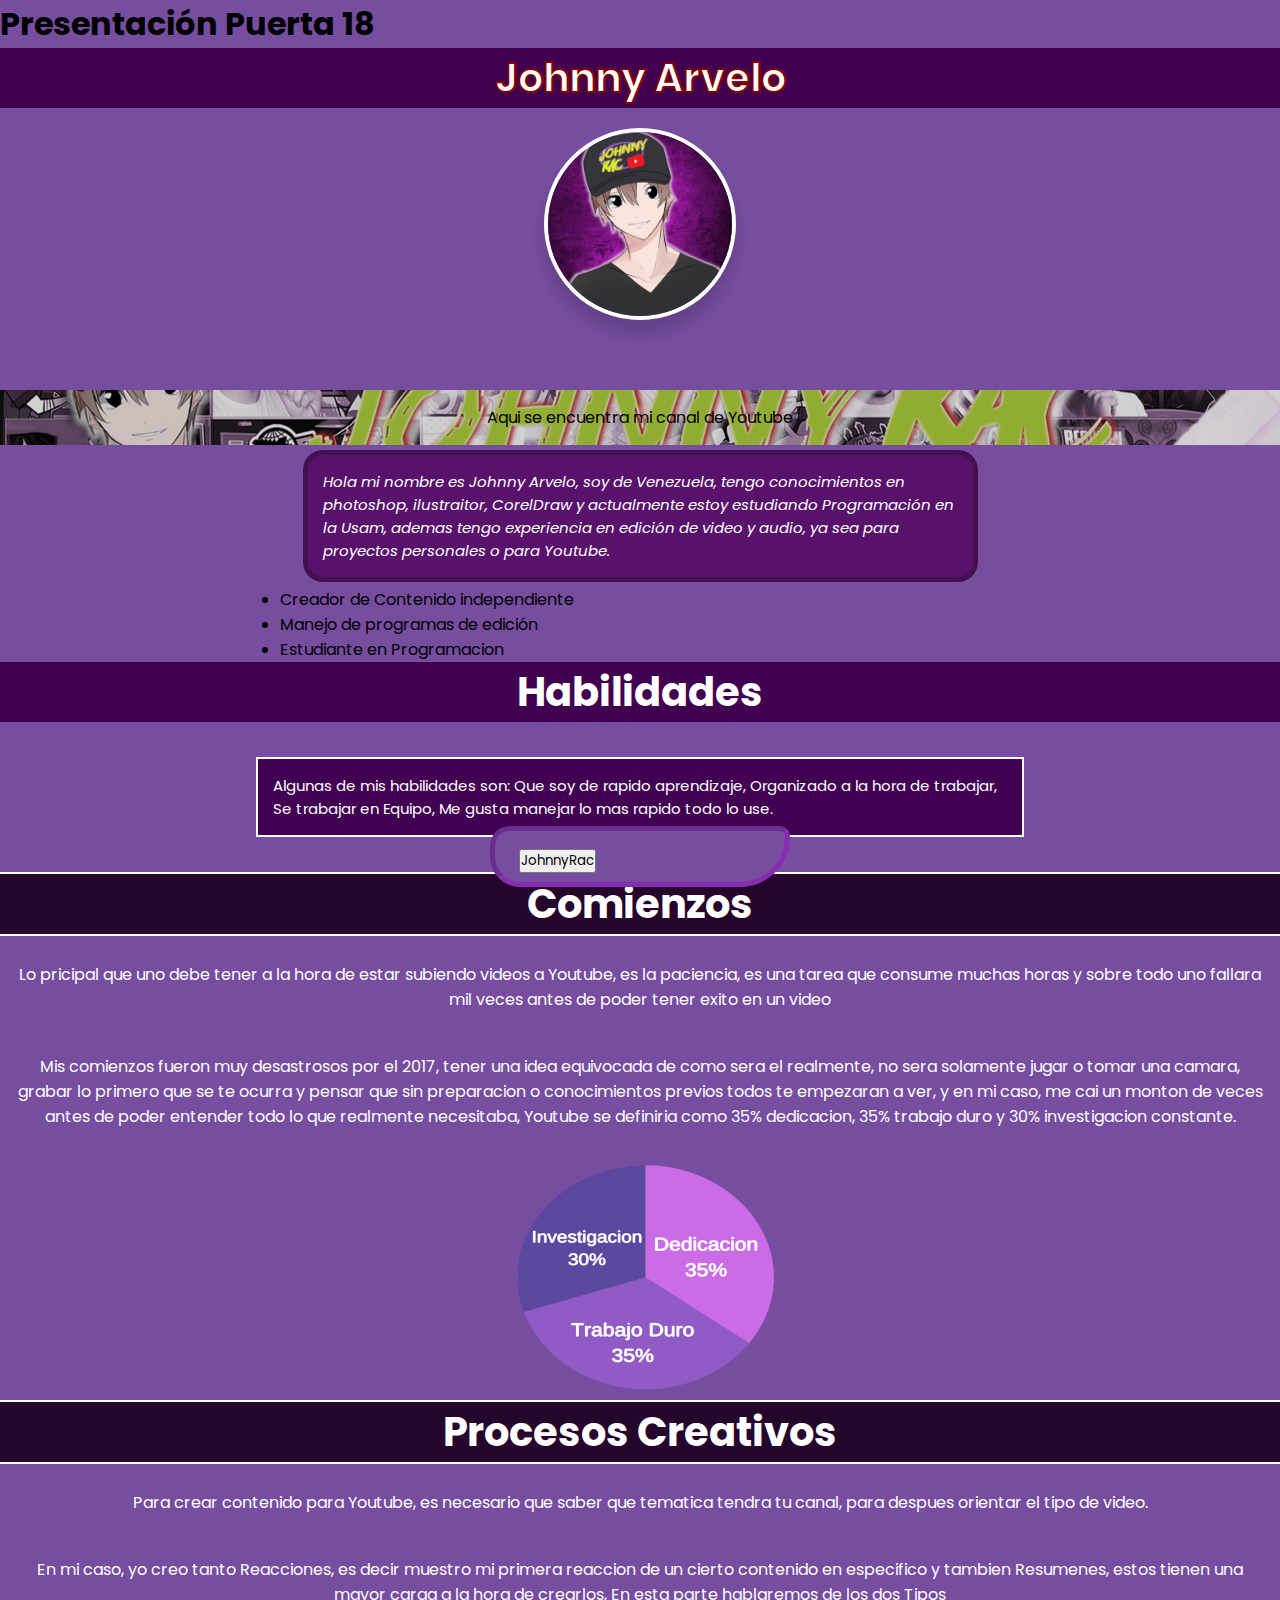
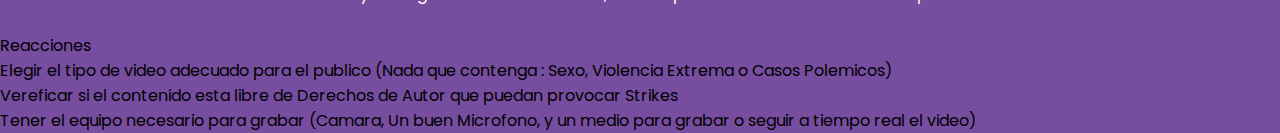
<file: index.html>
<!DOCTYPE html>
<html lang="es">
<head>
    <meta charset="UTF-8">
    <meta http-equiv="X-UA-Compatible" content="IE=edge">
    <meta name="viewport" content="width=device-width, initial-scale=1.0">
    <link rel="stylesheet" href="Css/style.css">
    <title>Primer Trabajo</title>
</head>
<body>
    <div class="banner" id="presentacion">
        <h1> Presentación Puerta 18</h1>
        <h3> Johnny Arvelo</h3>
    </div>
    <div class="imagen_propia" id="perfil">
        <img src="channels4_profile.jpg" >
    </div>
    <div class="link" id="canal"> 
        <p>Aqui se encuentra mi canal de Youtube</p>
        <a href="https://www.youtube.com/channel/UCSBNFHCEN4ayg3auX8632MQ">
            <button>JohnnyRac</button>
        </a>
    </div>
    <div class="texto" id="presentacion 1">
        <p> Hola mi nombre es Johnny Arvelo, soy de Venezuela, 
            tengo conocimientos en photoshop, ilustraitor, CorelDraw y 
            actualmente estoy estudiando Programación en la Usam, ademas 
            tengo experiencia en edición de video y audio, ya sea para 
            proyectos personales o para Youtube.
        </p>
    </div>
    <div class="lista" id="lista">
        <ul>
            <li> Creador de Contenido independiente</li>
            <li> Manejo de programas de edición</li>
            <li> Estudiante en Programacion</li>
        </ul>
    </div>
    <div class="habilidades" id="complemento">
            <h3> Habilidades </h3>
            <p> Algunas de mis habilidades son:
                Que soy de rapido aprendizaje, Organizado a la hora de trabajar, 
                Se trabajar en Equipo, Me gusta manejar lo mas rapido todo lo 
                use.
            </p>
    </div>
    <div class="comienzo" id="inicios">
        <h3> Comienzos </h3>
        <p> Lo pricipal que uno debe tener a la hora de estar 
            subiendo videos a Youtube, es la paciencia, es una 
        tarea que consume muchas horas y sobre todo uno fallara mil veces
        antes de poder tener exito en un video
        </p>
        <p> Mis comienzos fueron muy desastrosos por el 2017, tener una idea equivocada
            de como sera el realmente, no sera solamente jugar o tomar una camara, grabar 
            lo primero que se te ocurra y pensar que sin preparacion o conocimientos previos
            todos te empezaran a ver, y en mi caso, me cai un monton de veces antes de poder 
            entender todo lo que realmente necesitaba, Youtube se definiria como 35% dedicacion, 35% trabajo duro y 30% investigacion constante.
        </p>
        <img src="circulo.png" alt="imagen de la grafica">
</div>
<div class="procesos" id="proceso">
    <h3> Procesos Creativos </h3>
    <p> Para crear contenido para Youtube, es necesario que saber que 
        tematica tendra tu canal, para despues orientar el tipo de video.
    </p>
    <p> En mi caso, yo creo tanto Reacciones, es decir muestro mi primera reaccion
        de un cierto contenido en especifico y tambien Resumenes, estos tienen una mayor carga
        a la hora de crearlos, En esta parte hablaremos de los dos Tipos 
    </p>
    <ol>Reacciones 
        <li> Elegir el tipo de video adecuado para el publico 
            (Nada que contenga : Sexo, Violencia Extrema o Casos Polemicos)
        </li>
        <li> Vereficar si el contenido esta libre de Derechos de Autor
            que puedan provocar Strikes
        </li>
        <li> Tener el equipo necesario para grabar
            (Camara, Un buen Microfono, y un medio para grabar o seguir a tiempo
            real el video)
        </li>
    </ol>
</div>
</body>
</html>
</file>
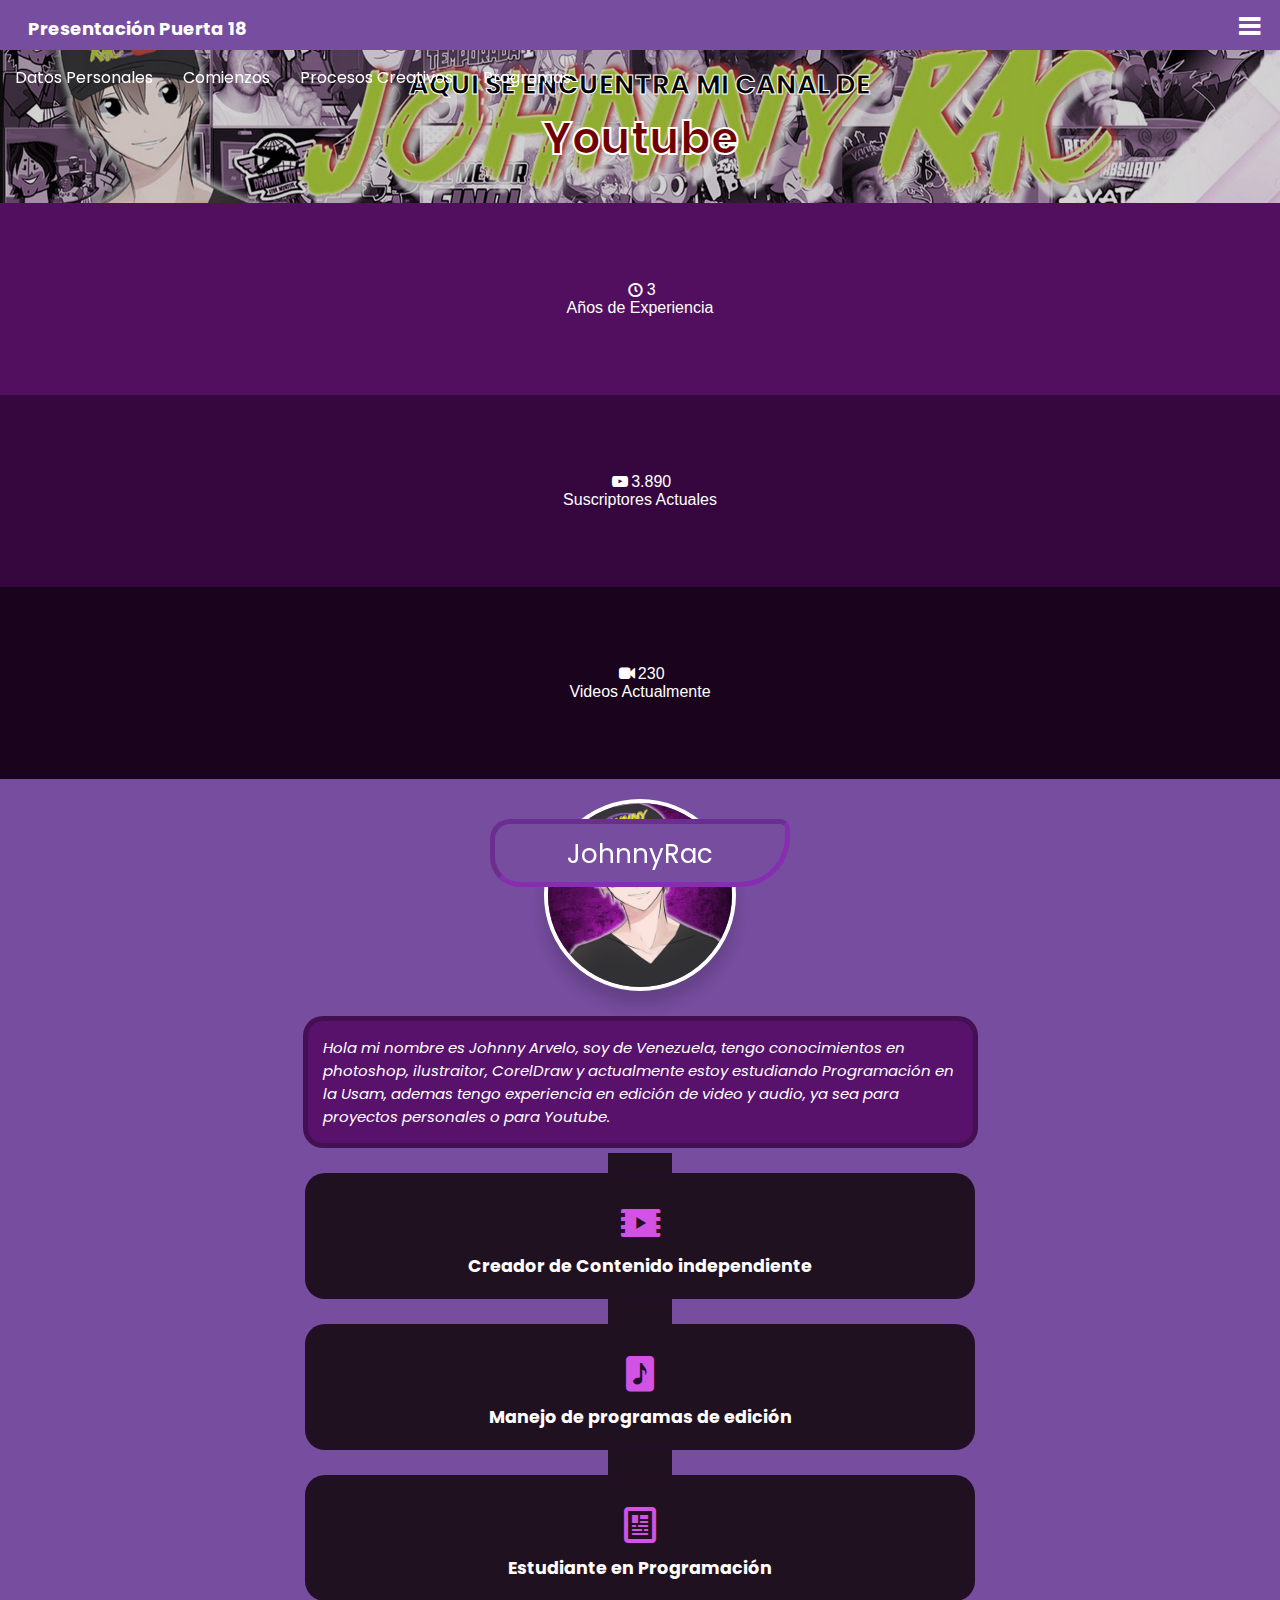
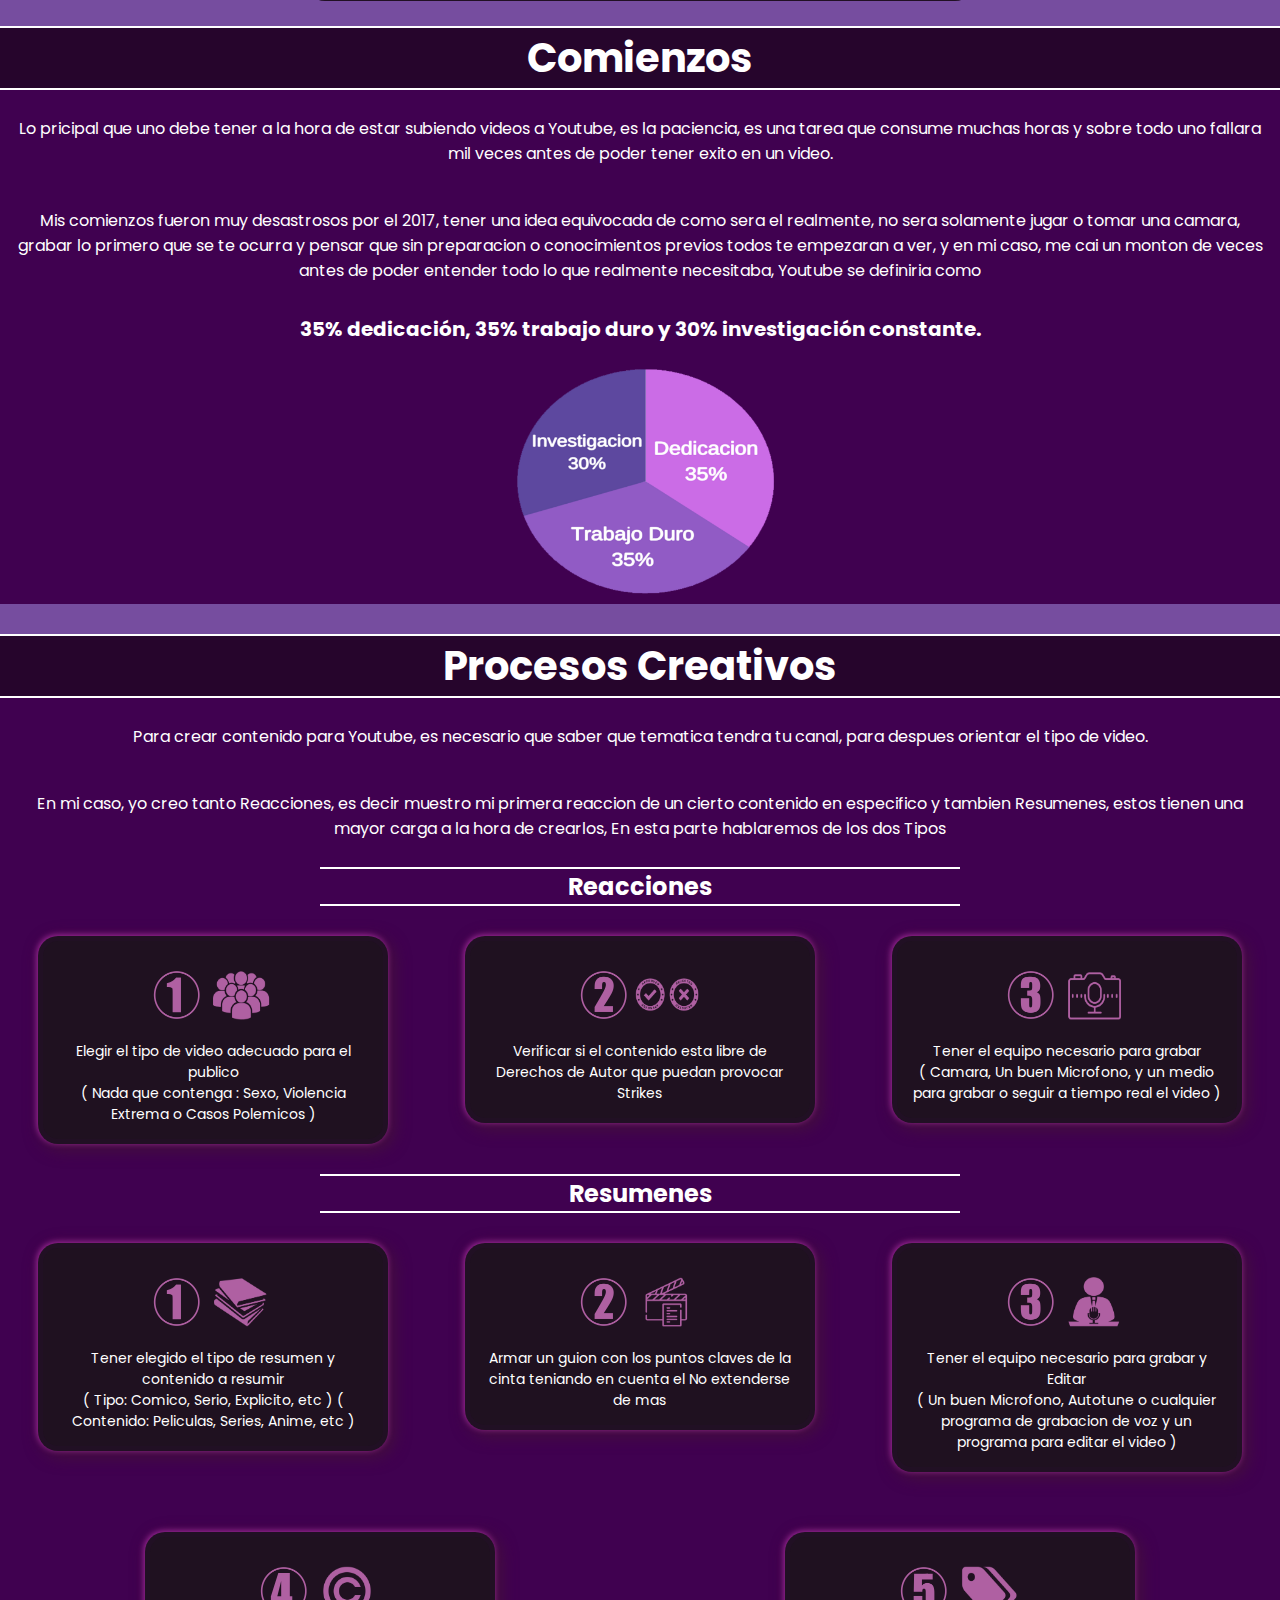
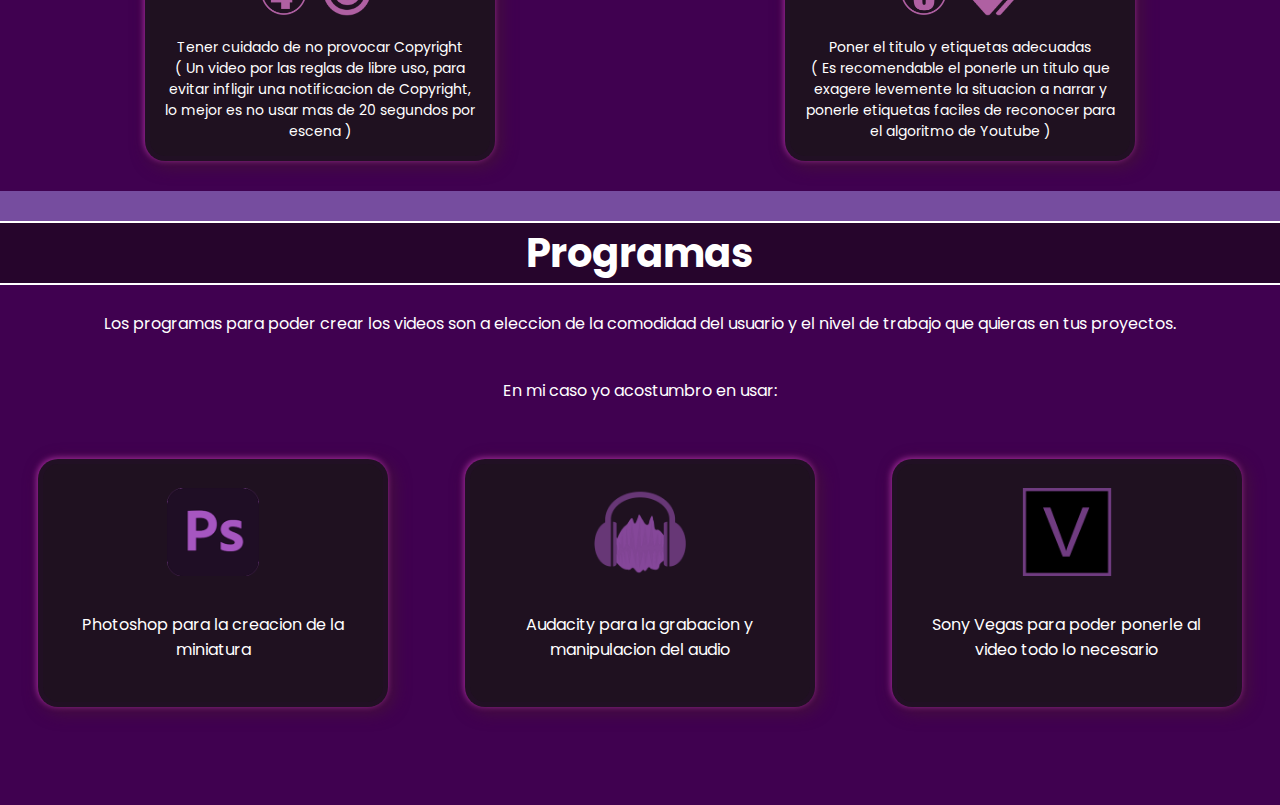
<file: index_2.html>
<!DOCTYPE html>
<html lang="es">
<head>
    <meta charset="UTF-8">
    <meta http-equiv="X-UA-Compatible" content="IE=edge">
    <meta name="viewport" content="width=device-width, initial-scale=1.0">
    <link rel="stylesheet" href="/Css/style.css">
    <link rel="stylesheet" href="/Css/fontello.css">
    <link rel="stylesheet" href="https://use.fontawesome.com/releases/v5.8.1/css/all.css" integrity="sha384-50oBUHEmvpQ+1lW4y57PTFmhCaXp0ML5d60M1M7uH2+nqUivzIebhndOJK28anvf" crossorigin="anonymous">
    <title>Primer Trabajo</title>
</head>
<body>
    <header>
        <div class="portada">
            <h1> Presentación Puerta 18</h1>
            <input type="checkbox" id="menu-bar">
            <label class="icon-menu" for="menu-bar"></label>
            <nav class="menu">
              <a class="icon-user-plus" href="#perfil">Datos Personales</a>
              <a class="icon-user" href="#inicios">Comienzos</a>
              <a class="" href="#proceso">Procesos Creativos</a>
              <a class="" href="#programas">Programas</a>
            </nav>
        </div>
    </header>
    <section>
        <div class="link" id="canal"> 
            <h1>AQUI SE ENCUENTRA MI CANAL DE 
                <br> <span>Youtube</span> 
            </h1>
        <div class="button">
            <p>
                <a href="https://www.youtube.com/channel/UCSBNFHCEN4ayg3auX8632MQ" >JohnnyRac 
                    <i class="fas fa-location-arrow"></i></a>
            </p>
        </div>
        </div>
    </section>
    <section class="barra_contenidos">
          <div class="años">
            <div class="col-lg-3 col-6">
              <div class="small-box bg-warning">
                <div class="inner">
                  <h3 class="icon-clock">3 </i> 
                    <br> Años de Experiencia
                  </h3>
                </div>
            </div>
            </div>
        </div>
        <div class="suscriptores">
            <div class="col-lg-3 col-6">
                <div class="small-box bg-info">
                  <div class="inner">
                    <h3 class="icon-youtube-play">3.890 
                        <br> Suscriptores Actuales </h3>
                  </div>
              </div>
        </div>
        </div>
        <div class="videos">
            <div class="col-lg-3 col-6">
                <div class="small-box bg-info">
                  <div class="inner">
                    <h3 class="icon-videocam">230 
                        <br> Videos Actualmente </h3>
                  </div>
              </div>
        </div>
        </div>
    </section>
    <div class="imagen_propia" id="perfil">
        <img src="Imagenes/channels4_profile.jpg" >
    </div>
    <div class="texto" id="presentacion 1">
        <p> Hola mi nombre es Johnny Arvelo, soy de Venezuela, 
            tengo conocimientos en photoshop, ilustraitor, CorelDraw y 
            actualmente estoy estudiando Programación en la Usam, ademas 
            tengo experiencia en edición de video y audio, ya sea para 
            proyectos personales o para Youtube.
        </p>
    </div>
    <div class="linea_vertical">
        <hr class="linea_1">
    </div>
    <div class="lista" id="lista">
        <div class="creador">
            <div class="icon-video"></div>
            <h3 > Creador de Contenido independiente</h3>
        </div>
        <div class="edicion">
            <div class="icon-music"></div>
            <h3 > Manejo de programas de edición</h3>
        </div>
        <div class="estudiante">
            <div class="icon-newspaper"></div>
            <h3 > Estudiante en Programación</h3>
        </div>
    </div>
    <section class="inicios" id="inicios">
        <div class="comienzo" >
            <h3> Comienzos </h3>
            <p> Lo pricipal que uno debe tener a la hora de estar 
                subiendo videos a Youtube, es la paciencia, es una 
            tarea que consume muchas horas y sobre todo uno fallara mil veces
            antes de poder tener exito en un video. 
            </p>
            <p>
            Mis comienzos fueron muy desastrosos por el 2017, tener una idea equivocada
            de como sera el realmente, no sera solamente jugar o tomar una camara, grabar 
            lo primero que se te ocurra y pensar que sin preparacion o conocimientos previos
            todos te empezaran a ver, y en mi caso, me cai un monton de veces antes de poder 
            entender todo lo que realmente necesitaba, Youtube se definiria como 
            </p>
            <h2 class="palabra_clave_1">
                35% dedicación, 35% trabajo duro y 30% investigación constante.
            </h2>
            <img src="Imagenes/circulo.png" alt="imagen de la grafica">
    </section>
    <section class="proceso" id="proceso">
        <div class="procesos" id="Procesos">
            <h3> Procesos Creativos </h3>
            <p> Para crear contenido para Youtube, es necesario que saber que 
                tematica tendra tu canal, para despues orientar el tipo de video.
            </p>
            <p> En mi caso, yo creo tanto Reacciones, es decir muestro mi primera reaccion
                de un cierto contenido en especifico y tambien Resumenes, estos tienen una mayor carga
                a la hora de crearlos, En esta parte hablaremos de los dos Tipos 
            </p>
        </div>
        <div class="reaccion">
                <h4>Reacciones</h4>
                <div class="reacciones">
                    <div class="reaccion_1">
                        <div class="imagen_1">
                            <img src="/Imagenes/1.png" alt="Numero 1">
                            <img src="/Imagenes/publico.png" id="publico" >
                        </div>
                        <p >
                            Elegir el tipo de video adecuado para el publico <br>
                            ( Nada que contenga : Sexo, 
                            Violencia Extrema o Casos Polemicos )
                        </p>
                    </div>
                    <div class="reaccion_1">
                        <div class="imagen_2">
                            <img src="/Imagenes/2.png" alt="Numero 2">
                            <img src="/Imagenes/aprobado.png" id="aprobado" >
                        </div>
                        <p >
                            Verificar si el contenido esta libre de Derechos de 
                            Autor que puedan provocar Strikes
                        </p>
                    </div>
                    <div class="reaccion_1">
                        <div class="imagen_3">
                            <img src="/Imagenes/3.png" alt="Numero 3">
                            <img src="/Imagenes/micro y camara.png" id="camara" >
                        </div>
                        <p >Tener el equipo necesario para grabar <br>
                            ( Camara, Un buen Microfono, y un medio para 
                            grabar o seguir a tiempo real el video )
                        </p>
                    </div>
                </div>
        </div>
        <div class="resumen">
                <h4>Resumenes</h4>
                <div class="resumenes">
                    <div class="resumen_1">
                        <div class="imagen_1">
                            <img src="/Imagenes/1.png" alt="Numero 1">
                            <img src="/Imagenes/libros.png" id="libros" >
                        </div>
                        <p >
                            Tener elegido el tipo de resumen y 
                            contenido a resumir <br>
                            ( Tipo: Comico, Serio, Explicito, etc )
                            ( Contenido: Peliculas, Series, Anime, etc )
                        </p>
                    </div>
                    <div class="resumen_1">
                        <div class="imagen_2">
                            <img src="/Imagenes/2.png" alt="Numero 2">
                            <img src="/Imagenes/grabacion.png" id="grabacion" >
                        </div>
                        <p >
                            Armar un guion con los puntos claves de la cinta
                            teniando en cuenta el No extenderse de mas
                        </p>
                    </div>
                    <div class="resumen_1">
                        <div class="imagen_3">
                            <img src="/Imagenes/3.png" alt="Numero 3">
                            <img src="/Imagenes/narrador.png" id="narrador" >
                        </div>
                        <p >Tener el equipo necesario para grabar y Editar<br>
                            ( Un buen Microfono, Autotune o cualquier programa
                            de grabacion de voz y un programa para editar el video )
                        </p>
                    </div>
                    <div class="resumen_1">
                        <div class="imagen_3">
                            <img src="/Imagenes/4.png" alt="Numero 4">
                            <img src="/Imagenes/Copyright.png" id="copyright" >
                        </div>
                        <p >Tener cuidado de no provocar Copyright<br>
                            ( Un video por las reglas de libre uso, para evitar
                            infligir una notificacion de Copyright, lo mejor es no usar
                            mas de 20 segundos por escena )
                        </p>
                    </div>
                    <div class="resumen_1">
                        <div class="imagen_3">
                            <img src="/Imagenes/5.png" alt="Numero 5">
                            <img src="/Imagenes/etiquetas.png" id="etiquetas" >
                        </div>
                        <p >Poner el titulo y etiquetas adecuadas<br>
                            ( Es recomendable el ponerle un titulo que exagere levemente la situacion
                            a narrar y ponerle etiquetas faciles de reconocer para el algoritmo de Youtube )
                        </p>
                    </div>
                </div>
        </div>
    </section>
    <section class="programas" id="programas">
        <div class="programas_necesarios">
            <h3>Programas</h3>
            <p> Los programas para poder crear los videos son a eleccion de 
                la comodidad del usuario y el nivel de trabajo que quieras
                en tus proyectos.
            </p>
            <p> En mi caso yo acostumbro en usar: </p> 
            <div class="orden_programas">
                <div class="descripcion_programas">
                    <img src="/Imagenes/Photoshop.png">
                    <p>Photoshop para la creacion de la miniatura</p>
                </div>
                <div class="descripcion_programas">
                    <img src="/Imagenes/audacity.png">
                    <p>Audacity para la grabacion y manipulacion del audio</p>
                </div>
                <div class="descripcion_programas">
                    <img src="/Imagenes/Sony Vegas.png">
                    <p>Sony Vegas para poder ponerle al video todo lo necesario</p>
                </div> 
            </div>          
        </div>
    </section>
</body>
</html>
</file>
<file: Css/style.css>
@import url('https://fonts.googleapis.com/css2?family=Poppins:wght@200;300;400;500;600;700&display=swap');
 @import url(fontello.css);
 *{
   margin: 0;
   padding: 0;
   box-sizing: border-box;
   font-family: 'Poppins',sans-serif;
   transition: all 0.3s ease;
 }

 header{
  width: 100%;
  height: 50px;
  background: #764d9f;
  color: rgb(255, 255, 255);
  position: fixed;
  top: 0;
  left: 0;
  z-index: 100;
}

.portada {
  width: 98%;
  margin: auto;
}

#menu-bar{
  display: none;
}

.menu {
  position: absolute;
  top:50px;
  left: 0;
  width: 100vh;
  height: 28vh;
  background: rgba(#520e5f, #520e5f, #520e5f, alpha);
  transition: all 0.5s;
  transform: translateX(-100%);
}

header label{
  float: right;
  font-size: 25px;
  margin: 8px 0;
  cursor: pointer;
}

header.portada{
  display: table;
}

.menu a{
  border: none;
  display: block;
  color: rgb(255, 255, 255);
  height: 50px;
  text-decoration: none;
  padding: 15px;
}

#menu-bar:checked ~.menu {
  transform: translateX(0%);
  background: #764d9f;
}

@media (min-width:1024px){
  .menu {
    width: auto;
    height: auto;
    transform: translateX(0%);
    float:right;
    display: flex;
  }
}

 .portada h1 {
  padding: 15px;
  float: left;
  color: #ffffff;
  font-size: 18px;
 }

 .banner h3 {
   background: #400150;
   text-align: center;
    font-size: 40px;
    -webkit-text-fill-color: #ffffff;
   -webkit-text-stroke: 2px rgb(129, 0, 0);
 }


 .link {
  background: url("/Imagenes/fondo 2.png") no-repeat center center;
  background-size: cover;
  margin-top: 50px;
  max-width: 100%;
  height: auto;
 }

 .link h1 {
  padding: 15px;
  text-align: center;
   -webkit-text-fill-color: #000000;
   -webkit-text-stroke: 1px rgb(255, 255, 255);
   font-size: 27px;
   padding-bottom: 0;
 }

 .link h1 span{
  font-size: 45px;
  -webkit-text-fill-color: #700000;
  -webkit-text-stroke: 2px rgb(255, 255, 255);
}

.link p{
  padding: 15px;
  text-align: center;
}
 .link a{
  color: #fff;
  font-size: 26px;
  padding: 6px 24px;
  border: inset 5px #a101c965;
  border-radius: 20px 10px 50px 30px;
  -webkit-border-radius: 20px 10px 50px 30px;
  -moz-border-radius: 20px 10px 50px 30px;
  text-decoration: none;
  background: #764d9f;
  position: fixed;
  bottom: .5em;
  left: 0;
  right: 0;
  width: min(100%, 300px);
  margin-inline: auto;
  z-index: 9999;
}

.link a i{
  font-size: 30px;
}

.link a:hover{
  background: #260d2c ;
  
}

.barra_contenidos{
  text-align: center;
  color: #fff;
}

.barra_contenidos h3{
  font-size: 26px;
  font: 1em sans-serif;
}

.años{
  min-height: 12em;
  background: #520e5f;
  display: flex;
  flex-direction: column;
  align-items: center;
  justify-content: center;
}

.suscriptores{
  background: #36073f;
  min-height: 12em;
  display: flex;
  flex-direction: column;
  align-items: center;
  justify-content: center;
}

.videos{
  background: #19031d;
  min-height: 12em;
  display: flex;
  flex-direction: column;
  align-items: center;
  justify-content: center;
}

.linea_1 {
  left: 47.5%;
  position: absolute;
  height: 400px;
  width:5vw;
  border-width:0;
  color:#1f1120;
  background-color:#1f1120;
}

.lista{
  position: relative;
  width: min(100%, 45em);
  margin-inline:auto;
}

 .creador {
  text-align: center;
   padding: 1em;    
   height: 50%;
   display: block;
   margin-left: auto;
   margin-right: auto;
   background: #1f1120;
   border: solid 5px #260e2c65;
   border-radius: 20px 20px 20px 20px;
  -webkit-border-radius: 20px 20px 20px 20px;
  -moz-border-radius: 20px 20px 20px 20px;
   font-size: 15px;
   margin: 25px;
   color: #ffffff;
 }

 .icon-video{
  font-size: 40px;
  color: #d152e3; 
}

.edicion {
  text-align: center;
   padding: 1em;    
   height: 50%;
   display: block;
   margin-left: auto;
   margin-right: auto;
   background: #1f1120;
   border: solid 5px #260e2c65;
   border-radius: 20px 20px 20px 20px;
  -webkit-border-radius: 20px 20px 20px 20px;
  -moz-border-radius: 20px 20px 20px 20px;
   font-size: 15px;
   margin: 25px;
   color: #ffffff;
 }

 .icon-music{
  font-size: 40px;
  color: #d152e3; 
}
.estudiante {
  text-align: center;
   padding: 1em;    
   height: 50%;
   display: block;
   margin-left: auto;
   margin-right: auto;
   background: #1f1120;
   border: solid 5px #260e2c65;
   border-radius: 20px 20px 20px 20px;
  -webkit-border-radius: 20px 20px 20px 20px;
  -moz-border-radius: 20px 20px 20px 20px;
   font-size: 15px;
   margin: 25px;
   color: #ffffff;
 }

 .icon-newspaper{
  font-size: 40px;
  color: #d152e3; 
}
.imagen_propia {
  padding: 20px;
  background-size: cover;
} 
.imagen_propia img {
    width: min(100%, 12em);
    border: solid 4px white;
    border-top-left-radius: 50% 50%;
    border-top-right-radius: 50% 50%;
    border-bottom-right-radius: 50% 50%;
    border-bottom-left-radius: 50% 50%;
    display: block;
    margin-left: auto;
    margin-right: auto;
    box-shadow: 0 14px 14px 0 rgba(0, 0, 0, 0.15);
 }

 
 .texto p {
  padding: 1em;
  height: 70%;
  width: min(100%, 45em);
  background: #59126b;
  border: solid 5px #260e2c65;
  border-radius: 20px 20px 20px 20px;
  -webkit-border-radius: 20px 20px 20px 20px;
  -moz-border-radius: 20px 20px 20px 20px;
  font-size: 15px;
  margin: 5px;
  color: #ffffff;
  margin-left: auto;
  margin-right: auto;
  font-style: oblique;
}

 .habilidades  p {
  padding: 1em;
  height: 55%;
  width: min(60%, 65em);
  margin-inline:auto;
  background: #410052;
  border: solid 2px #ffffff;
  font-size: 15px;
  margin: 35px;
  color: #ffffff;
  margin-left: auto;
  margin-right: auto;
 }

 .habilidades h3 {
      background: #400150;
      text-align: center;
       font-size: 40px;
       color: white
    }

.inicios {
      background: #400150;
}

.comienzo  p {
  text-align: center;
  padding: 1em;
  margin-inline:auto;
  font-size: 16px;
  margin: 10px;
  color: #ffffff;
  margin-left: auto;
  margin-right: auto;
}

.palabra_clave_1{
  text-align: center;
  padding: 5px;
  margin-inline:auto;
  font-size: 20px;
  margin: 10px;
  color: #ffffff;
  margin-left: auto;
  margin-right: auto;
}

.comienzo h3 {
  border-top: solid 2px #ffffff ;
  border-bottom: solid 2px #ffffff ;
  background: #26052c;
  text-align: center;
  font-size: 40px;
  color: white
}   

.comienzo img {
  width: min(100%, 20em);
  padding: 10px;
  display: block;
  margin-left: auto;
  margin-right: auto;
}

.proceso {
  margin-top: 30px;
  background: #400150;
}
.procesos  p {
  text-align: center;
  padding: 1em;
  margin-inline:auto;
  font-size: 16px;
  margin: 10px;
  color: #ffffff;
  margin-left: auto;
  margin-right: auto;
}

.procesos h3 {
  border-top: solid 2px #ffffff ;
  border-bottom: solid 2px #ffffff ;
  background: #26052c;
  text-align: center;
  font-size: 40px;
  color: white
}   

.reaccion h4{
  margin-left: auto;
  margin-right: auto;
  border-top: solid 2px #ffffff ;
  border-bottom: solid 2px #ffffff ;
  text-align: center;    
  height: 50%;
  width: 50%;
  font-size: 24px;
  color: white
}   

.reacciones{
  display: flex;
    flex-wrap: wrap;
}

.reaccion_1 {
  text-align: center;
  margin: 30px;
  padding: 1em;
  display: block;
  margin-left: auto;
  margin-right: auto;
  background: #1f1120;
  border: solid 5px #260e2c65;
  border-radius: 20px 20px 20px 20px;
 -webkit-border-radius: 20px 20px 20px 20px;
 -moz-border-radius: 20px 20px 20px 20px;
  font-size: 14px;
  color: white;
  height: 60%;
  width: min(100%, 25em);
  box-shadow: -1px -1px 6px 0 rgb(165, 43, 159), 4px 4px 16px 2px rgb(68, 17, 60);
}

.reacciones img{
  height: 50px;
  width: 50px;
}

.imagen_1{
  padding: 15px;
}

#publico {
  width: 70px;
}

.imagen_2{
  padding: 15px;
}

#aprobado {
  width: 70px;
}

.imagen_3{
  padding: 15px;
}

#camara {
  width: 70px;
}

.resumen h4{
  margin-left: auto;
  margin-right: auto;
  border-top: solid 2px #ffffff ;
  border-bottom: solid 2px #ffffff ;
  text-align: center;    
  height: 50%;
  width: 50%;
  font-size: 24px;
  color: white
} 

.resumenes{
  display: flex;
    flex-wrap: wrap;
}

.resumen_1 {
  text-align: center;
  margin: 30px;
  padding: 1em;
  display: block;
  margin-left: auto;
  margin-right: auto;
  background: #1f1120;
  border: solid 5px #260e2c65;
  border-radius: 20px 20px 20px 20px;
 -webkit-border-radius: 20px 20px 20px 20px;
 -moz-border-radius: 20px 20px 20px 20px;
  font-size: 14px;
  color: white;
  height: 60%;
  width: min(100%, 25em);
  box-shadow: -1px -1px 6px 0 rgb(165, 43, 159), 4px 4px 16px 2px rgb(68, 17, 60);
}

.resumenes img{
  height: 50px;
  width: 50px;
}

#libros {
  width: 70px;
}

#grabacion {
  width: 70px;
}

#narrador {
  width: 70px;
}

#copyright {
  width: 70px;
}

#etiquetas {
  width: 70px;
}

.programas {
  margin-top: 30px;
  background: #400150;
}
.programas_necesarios  p {
  text-align: center;
  padding: 1em;
  margin-inline:auto;
  font-size: 16px;
  margin: 10px;
  color: #ffffff;
  margin-left: auto;
  margin-right: auto;
}

.programas_necesarios h3 {
  border-top: solid 2px #ffffff ;
  border-bottom: solid 2px #ffffff ;
  background: #26052c;
  text-align: center;
  font-size: 40px;
  color: white
}   

.descripcion_programas{
  text-align: center;
  margin: 30px;
  padding: 1em;
  display: block;
  margin-left: auto;
  margin-right: auto;
  background: #1f1120;
  border: solid 5px #260e2c65;
  border-radius: 20px 20px 20px 20px;
 -webkit-border-radius: 20px 20px 20px 20px;
 -moz-border-radius: 20px 20px 20px 20px;
  font-size: 14px;
  color: white;
  height: 60%;
  width: min(100%, 25em);
  box-shadow: -1px -1px 6px 0 rgb(165, 43, 159), 4px 4px 16px 2px rgb(68, 17, 60);
  margin-block-end: 7em;
}
.descripcion_programas img{
  width: min(100%, 8em);
  padding: 10px;
  display: block;
  margin-left: auto;
  margin-right: auto;
}

.orden_programas{
  display: flex;
  flex-wrap: wrap;
}
 body {
    background:#764d9f
 }
</file>
<file: Css/fontello.css>
@font-face {
  font-family: 'fontello';
  src: url('../font/fontello.eot?74347936');
  src: url('../font/fontello.eot?74347936#iefix') format('embedded-opentype'),
       url('../font/fontello.woff2?74347936') format('woff2'),
       url('../font/fontello.woff?74347936') format('woff'),
       url('../font/fontello.ttf?74347936') format('truetype'),
       url('../font/fontello.svg?74347936#fontello') format('svg');
  font-weight: normal;
  font-style: normal;
}
/* Chrome hack: SVG is rendered more smooth in Windozze. 100% magic, uncomment if you need it. */
/* Note, that will break hinting! In other OS-es font will be not as sharp as it could be */
/*
@media screen and (-webkit-min-device-pixel-ratio:0) {
  @font-face {
    font-family: 'fontello';
    src: url('../font/fontello.svg?74347936#fontello') format('svg');
  }
}
*/
[class^="icon-"]:before, [class*=" icon-"]:before {
  font-family: "fontello";
  font-style: normal;
  font-weight: normal;
  speak: never;

  display: inline-block;
  text-decoration: inherit;
  width: 1em;
  margin-right: .2em;
  text-align: center;
  /* opacity: .8; */

  /* For safety - reset parent styles, that can break glyph codes*/
  font-variant: normal;
  text-transform: none;

  /* fix buttons height, for twitter bootstrap */
  line-height: 1em;

  /* Animation center compensation - margins should be symmetric */
  /* remove if not needed */
  margin-left: .2em;

  /* you can be more comfortable with increased icons size */
  /* font-size: 120%; */

  /* Font smoothing. That was taken from TWBS */
  -webkit-font-smoothing: antialiased;
  -moz-osx-font-smoothing: grayscale;

  /* Uncomment for 3D effect */
  /* text-shadow: 1px 1px 1px rgba(127, 127, 127, 0.3); */
}

.icon-ok-circled:before { content: '\e800'; } /* '' */
.icon-users:before { content: '\e801'; } /* '' */
.icon-videocam-outline:before { content: '\e802'; } /* '' */
.icon-clock:before { content: '\e803'; } /* '' */
.icon-videocam:before { content: '\e804'; } /* '' */
.icon-video:before { content: '\e805'; } /* '' */
.icon-music:before { content: '\e806'; } /* '' */
.icon-newspaper:before { content: '\e807'; } /* '' */
.icon-menu:before { content: '\f0c9'; } /* '' */
.icon-youtube-play:before { content: '\f16a'; } /* '' */
</file>
